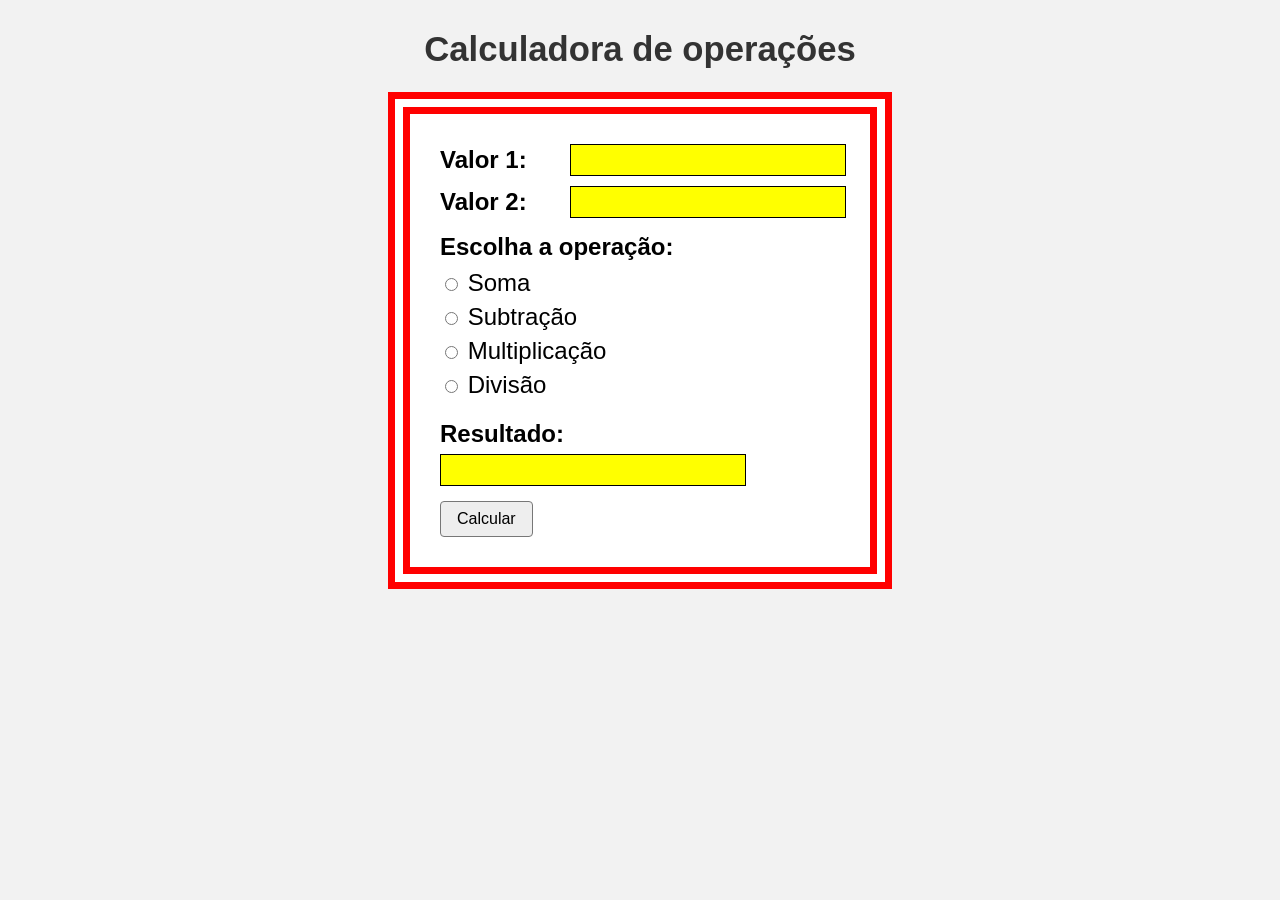
<file: aula_09/index.html>
<!doctype html>
<html lang="pt-BR">

<head>
    <meta charset="UTF-8" />
    <meta name="viewport" content="width=device-width, initial-scale=1.0" />
    <title>Calculadora de operações</title>
    <link rel="stylesheet" href="estilo.css" />
    <script src="script.js" defer></script>
</head>

<body>
    <main>
        <h1>Calculadora de operações</h1>
        <form id="formulario-calculadora">
            <div class="campo">
                <label for="valor1">Valor 1:</label>
                <input type="number" id="valor1" name="valor1" step="any" />
            </div>
            <div class="campo">
                <label for="valor2">Valor 2:</label>
                <input type="number" id="valor2" name="valor2" step="any" />
            </div>
            <p class="titulo-opcoes">Escolha a operação:</p>
            <div class="opcoes">
                <label for="soma">
                    <input type="radio" id="soma" name="operacao" value="soma" />
                    Soma
                </label>
                <label for="subtracao">
                    <input type="radio" id="subtracao" name="operacao" value="subtracao" />
                    Subtração
                </label>
                <label for="multiplicacao">
                    <input type="radio" id="multiplicacao" name="operacao" value="multiplicacao" />
                    Multiplicação
                </label>
                <label for="divisao">
                    <input type="radio" id="divisao" name="operacao" value="divisao" />
                    Divisão
                </label>
            </div>
            <div class="resultado">
                <label for="campo-resultado">Resultado:</label>
                <input type="text" id="campo-resultado" name="resultado" readonly />
            </div>
            <button type="button" id="botao-calcular">Calcular</button>
        </form>
    </main>
</body>

</html>
</file>
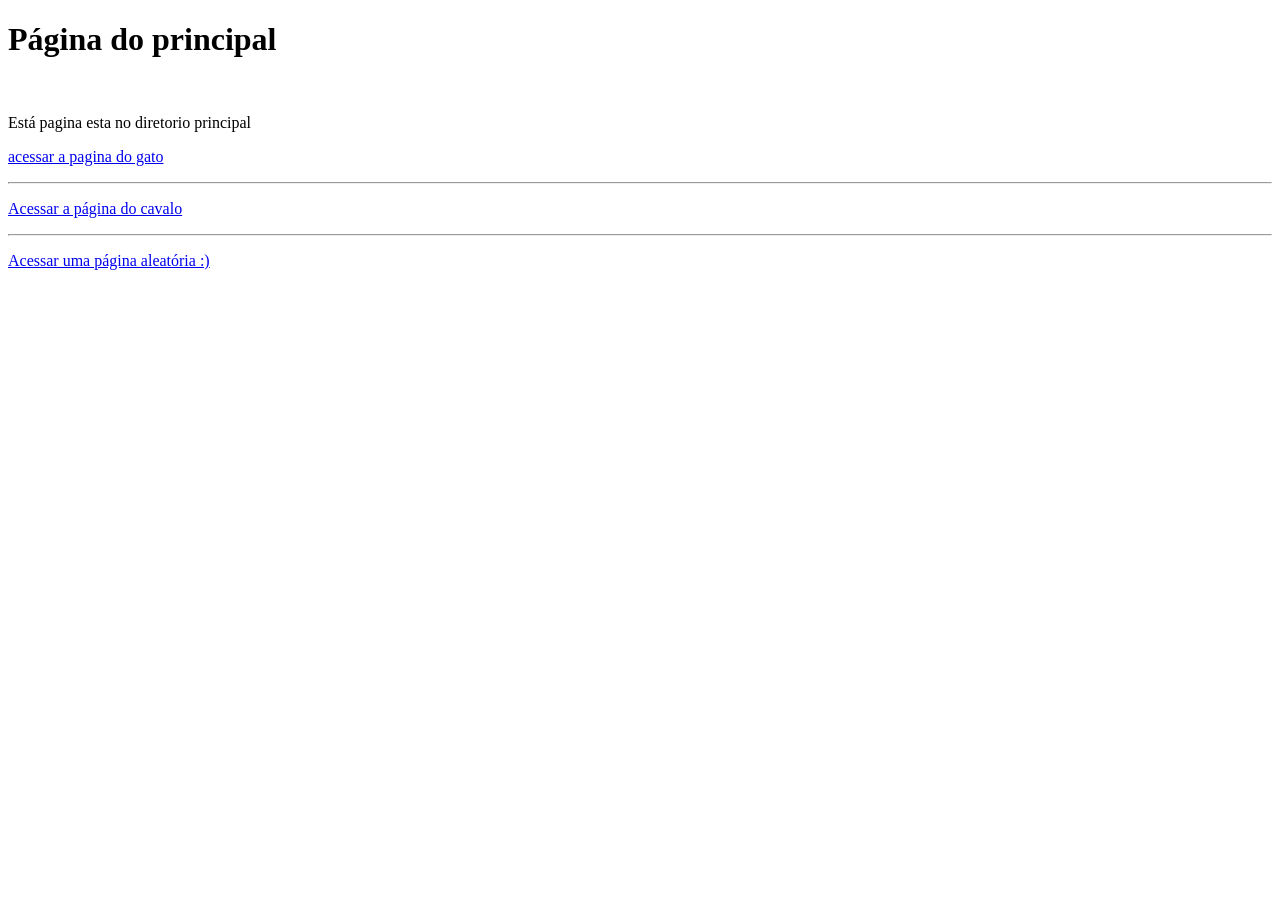
<file: Aula_05/projeto-links/index.html>
<!DOCTYPE html>
<html lang="pt-br">
<head>
    <meta charset="UTF-8">
    <meta name="viewport" content="width=device-width, initial-scale=1.0">
    <title>Document</title>
</head>
<body>
    <h1>Página do principal</h1><br>
    <p>Está pagina esta no diretorio principal</p>

    <p>
        <a href="paginas/gato.html">acessar a pagina do gato</a>
    </p>

    <hr>

    <p>
        <a href="cavalo.html">Acessar a página do cavalo</a>
    </p>

    <hr>

    <p>
        <a href="https://tannhauser.moe/" target="_blank">Acessar uma página aleatória :)</a>
    </p>
    
</body>
</html>
</file>
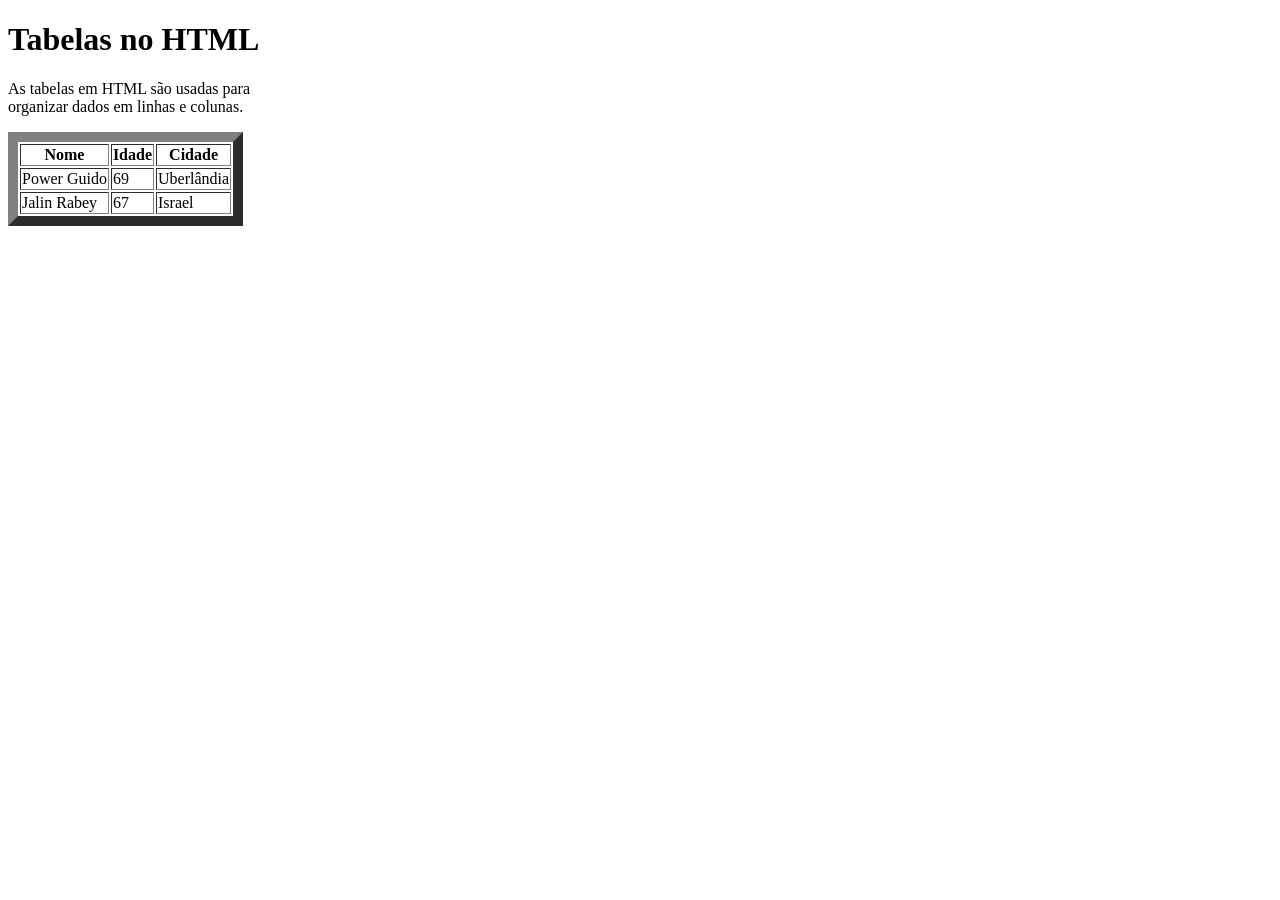
<file: Aula 03/tabelas-safadas.html>
<!DOCTYPE html>
<html lang="pt-br">
<head>
    <meta charset="UTF-8">
    <meta name="viewport" content="width=device-width, initial-scale=1.0">
    <title>Chei de sal</title>
</head>
<body>
    <h1>Tabelas no HTML</h1>
    <p>
        As tabelas em HTML são usadas para <br>
        organizar dados em linhas e colunas.
    </p>
    
    <table border="10">
        <thead>
            <th>Nome</th>
            <th>Idade</th>
            <th>Cidade</th>

        </thead>
        <tbody>
            <tr>
                <td>Power Guido</td>
                <td>69</td>
                <td>Uberlândia</td>
            </tr>
            <tr>
                <td>Jalin Rabey</td>
                <td>67</td>
                <td>Israel</td>
            </tr>

        </tbody>
        



    </table>
</body>
</html>
</file>
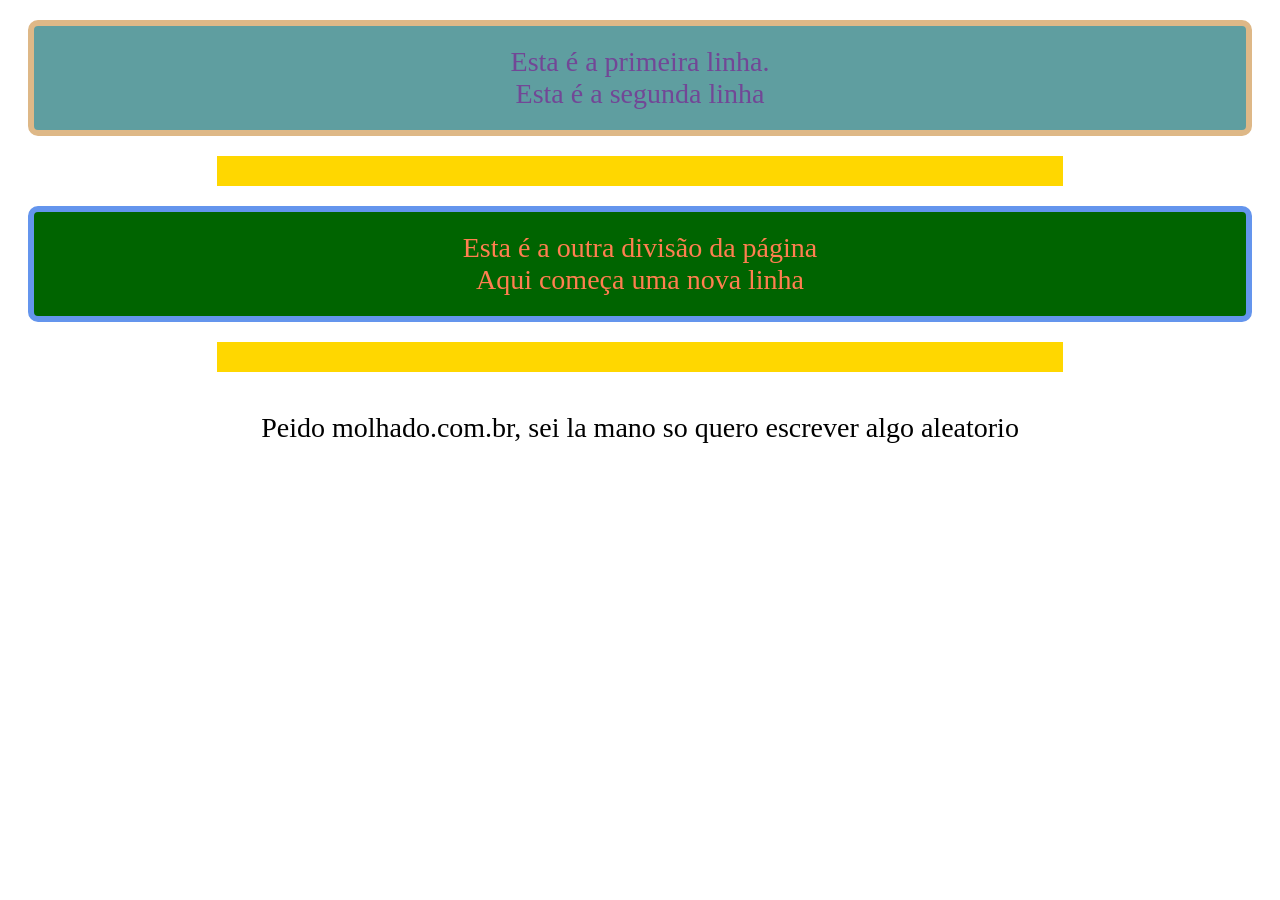
<file: Aula 04/exemplo-de-aula-03-divcss.html>
<!DOCTYPE html>
<html lang="en">
<head>
    <meta charset="UTF-8">
    <meta name="viewport" content="width=device-width, initial-scale=1.0">
    <title>Exemplo div com css</title>
    <style>
        div{
            font-size: 28px;
            text-align: center;
            padding: 20px;
            margin: 20px;
            border-radius: 10px;
        }
        #principal{
            background-color: cadetblue;
            border: 6.7px solid burlywood;
            color: rgb(114, 71, 150);
        }
        #secundaria{
            background-color: darkgreen;
            border: 6.7px solid cornflowerblue;
            color: coral;
        }
        hr{
            border: none;
            border-top: 30px solid gold;
            width: 67%;
         }
    </style>
</head>
<body>
    <div id="principal">
        Esta é a primeira linha.
        <br>
        Esta é a segunda linha 
    </div>
    <hr/>
    <div id="secundaria">
        Esta é a outra divisão da página
        <br/>
        Aqui começa uma nova linha
    </div>
    <hr/>
    <div id="Piadocas">
        Peido molhado.com.br, sei la mano so quero escrever algo aleatorio
        <br>
    </div>
</body>
</html>
</file>
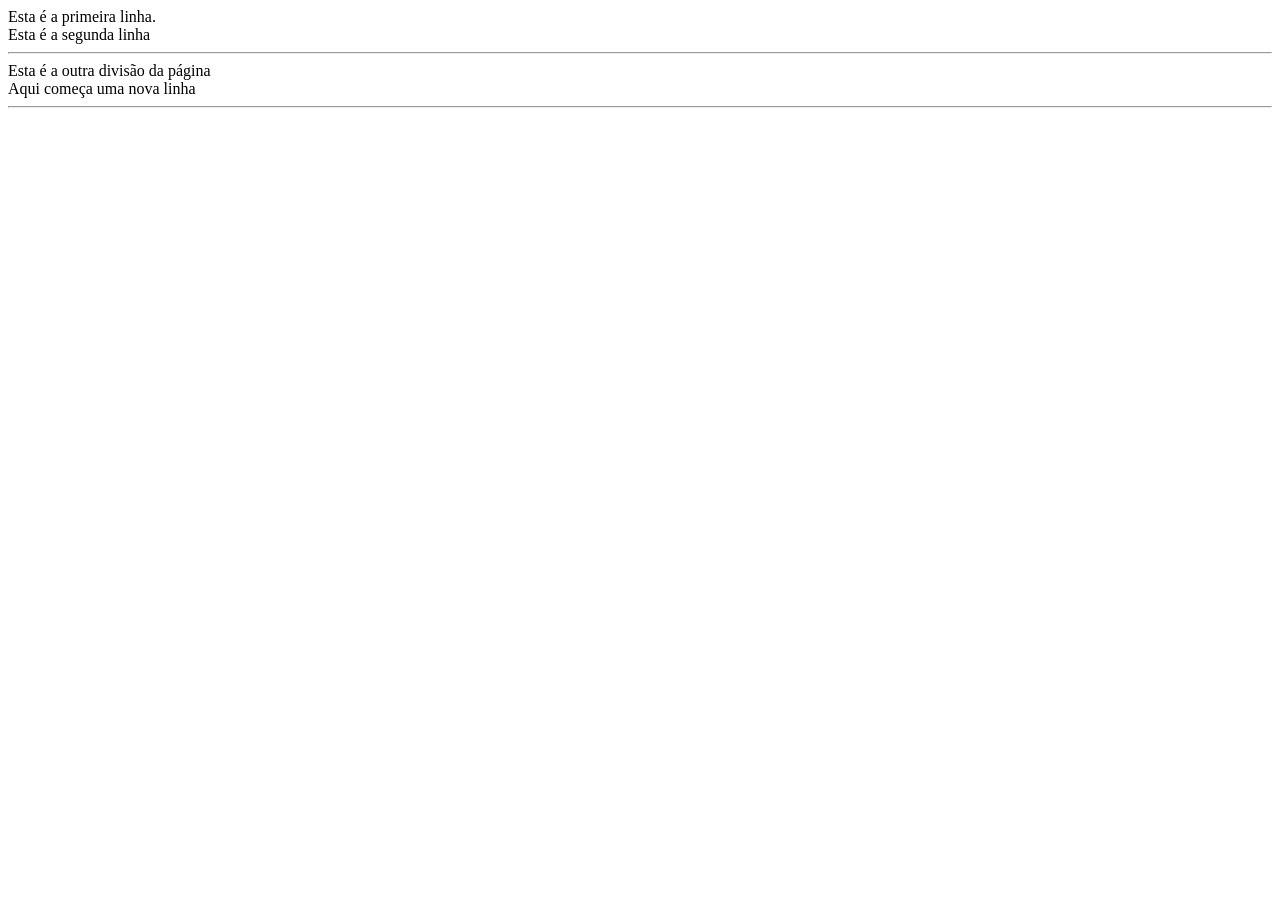
<file: Aula 04/exemplo_de_aula_02_div.html>
<!DOCTYPE html>
<html lang="en">
<head>
    <meta charset="UTF-8">
    <meta name="viewport" content="width=device-width, initial-scale=1.0">
    <title>Exemplo div</title>
</head>
<body>
    <div id="principal">
        Esta é a primeira linha.
        <br>
        Esta é a segunda linha 
    </div>
    <hr/>
    <div id="secundaria">
        Esta é a outra divisão da página
        <br/>
        Aqui começa uma nova linha
    </div>
    <hr>
</body>
</html>
</file>
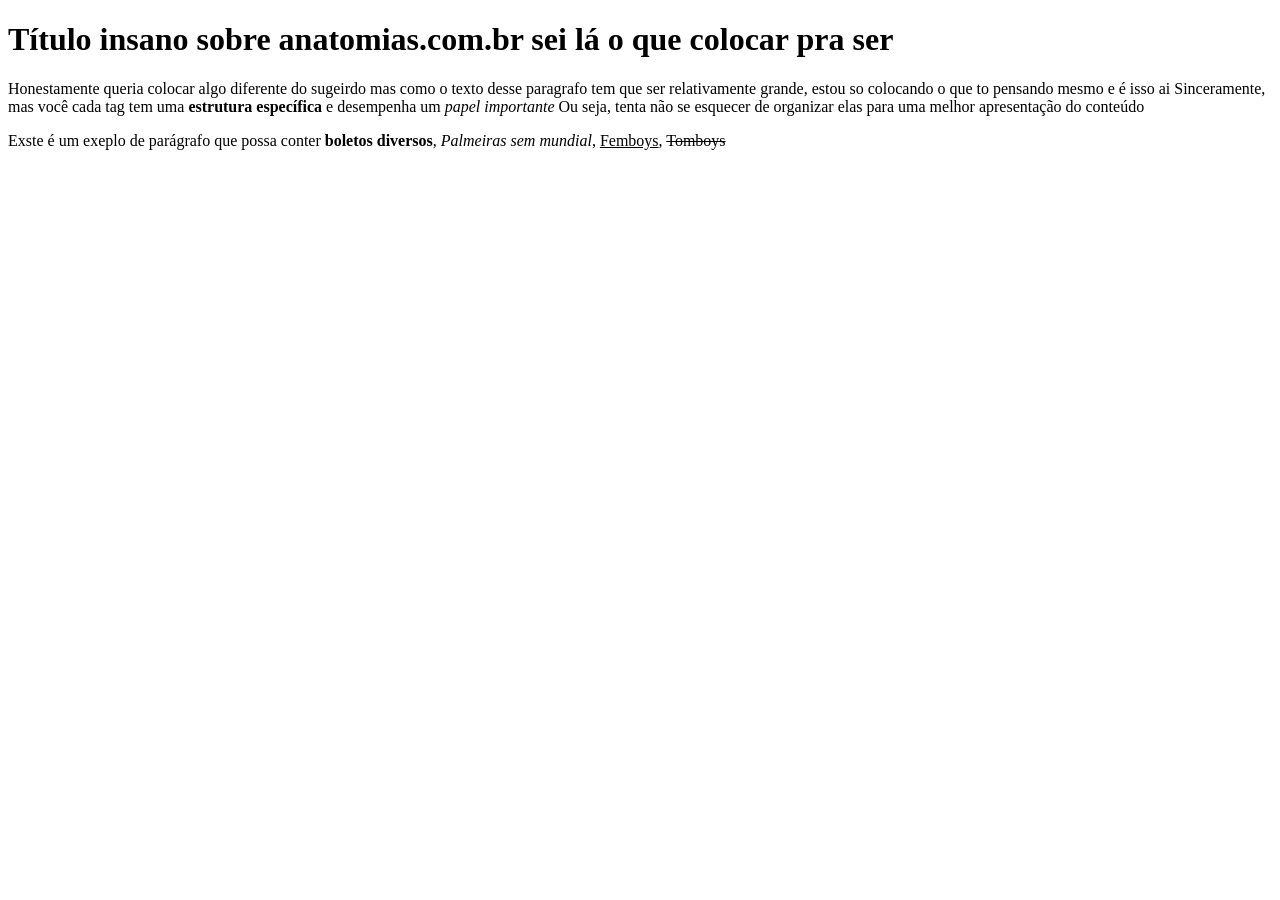
<file: aula02_web/anatomia-tags.html>
<!DOCTYPE html>
<html lang="en">
<head>
    <meta charset="UTF-8">
    <meta name="viewport" content="width=device-width, initial-scale=1.0">
    <title>Anatomia das tags lil bro</title>
</head>
<body>
    <h1>Título insano sobre anatomias.com.br sei lá o que colocar pra ser</h1>
    <p>Honestamente queria colocar algo diferente do sugeirdo mas como o texto desse paragrafo tem que ser relativamente grande, estou so colocando o que to pensando mesmo e é isso ai
        Sinceramente, mas você cada tag tem uma <strong>estrutura específica </strong>e desempenha um <em>papel importante</em>
        Ou seja, tenta não se esquecer de organizar elas para uma melhor apresentação do conteúdo
    </p>
    <p>
        Exste é um exeplo de parágrafo que possa conter
        <strong>boletos diversos</strong>,
        <em>Palmeiras sem mundial</em>,
        <u>Femboys</u>,
        <s>Tomboys</s>
    </p>
</body>
</html>
</file>
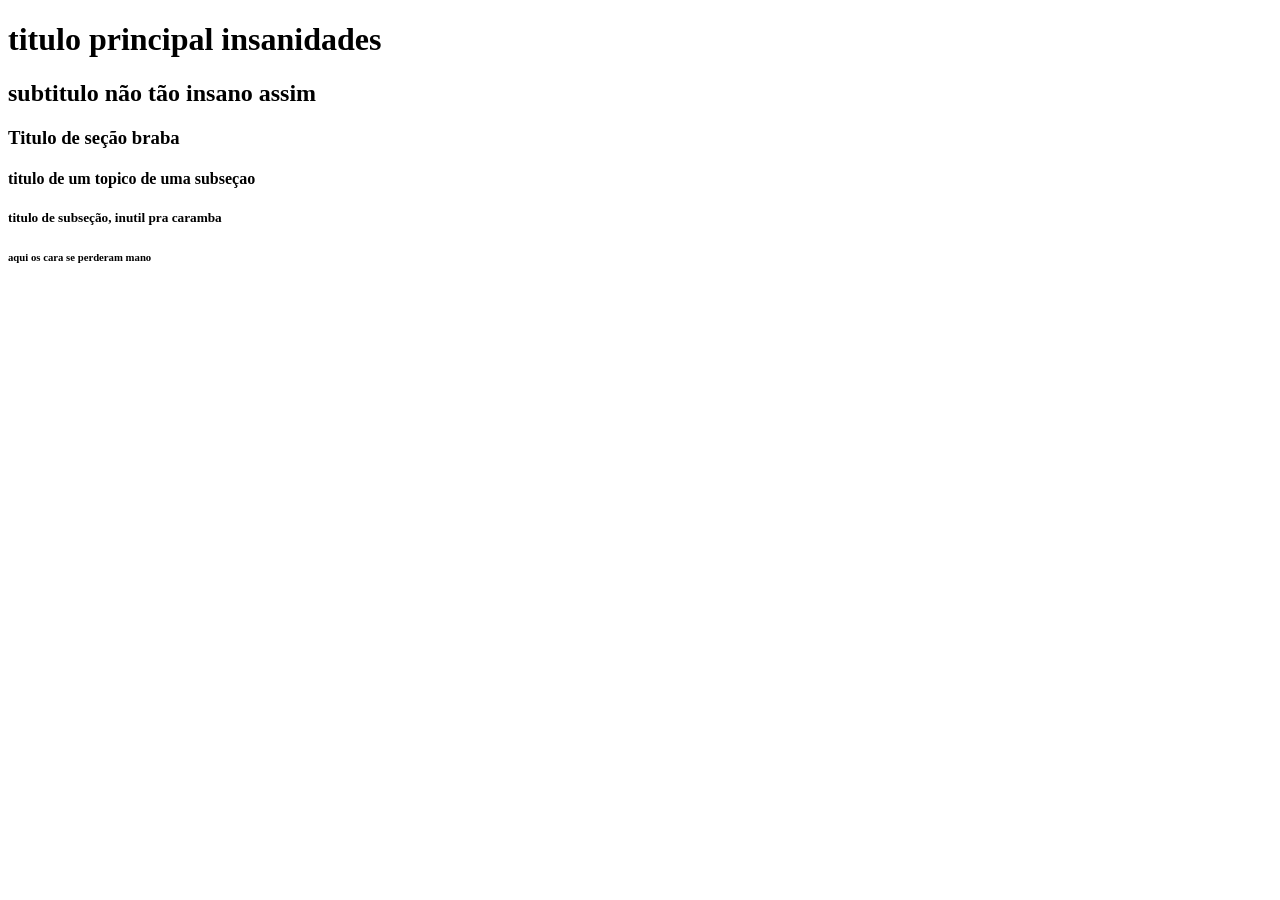
<file: aula02_web/elementos-títulos.html>
<!DOCTYPE html>
<html lang="en">
<head>
    <meta charset="UTF-8">
    <meta name="viewport" content="width=device-width, initial-scale=1.0">
    <title>Elementos de título</title>
</head>
<body>
    <h1>titulo principal insanidades</h1>
    <h2>subtitulo não tão insano assim</h2>
    <h3>Titulo de seção braba </h3>
    <h4>titulo de um topico de uma subseçao</h4>
    <h5>titulo de subseção, inutil pra caramba</h5>
    <h6>aqui os cara se perderam mano</h6>
</body>
</html>
</file>
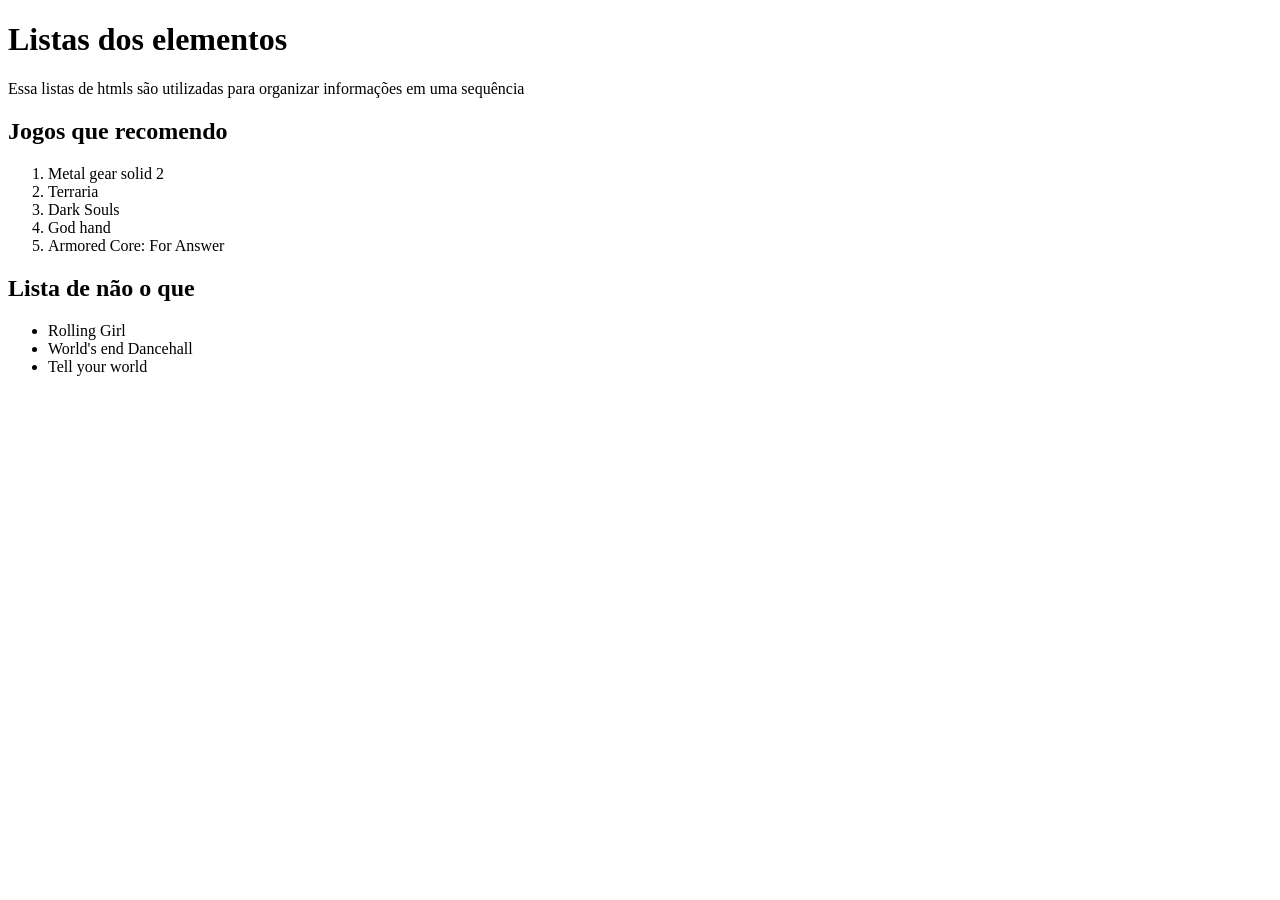
<file: aula02_web/Listas.html>
<!DOCTYPE html>
<html lang="en">
<head>
    <meta charset="UTF-8">
    <meta name="viewport" content="width=device-width, initial-scale=1.0">
    <title>Elementos de listas</title>
</head>
<body>
    <h1>Listas dos elementos</h1>
    <p>
        Essa listas de htmls são utilizadas para organizar informações em uma sequência
    </p>
    <h2>Jogos que recomendo</h2>
    <ol>
        <li>Metal gear solid 2</li>
        <li>Terraria</li>
        <li>Dark Souls</li>
        <li>God hand</li>
        <li>Armored Core: For Answer</li>
    </ol>
    <h2>Lista de não o que</h2>  
    <ul>
        <LI>Rolling Girl</LI>
        <LI>World's end Dancehall</LI>
        <LI>Tell your world</LI>
    </ul>  
</body>
</html>
</file>
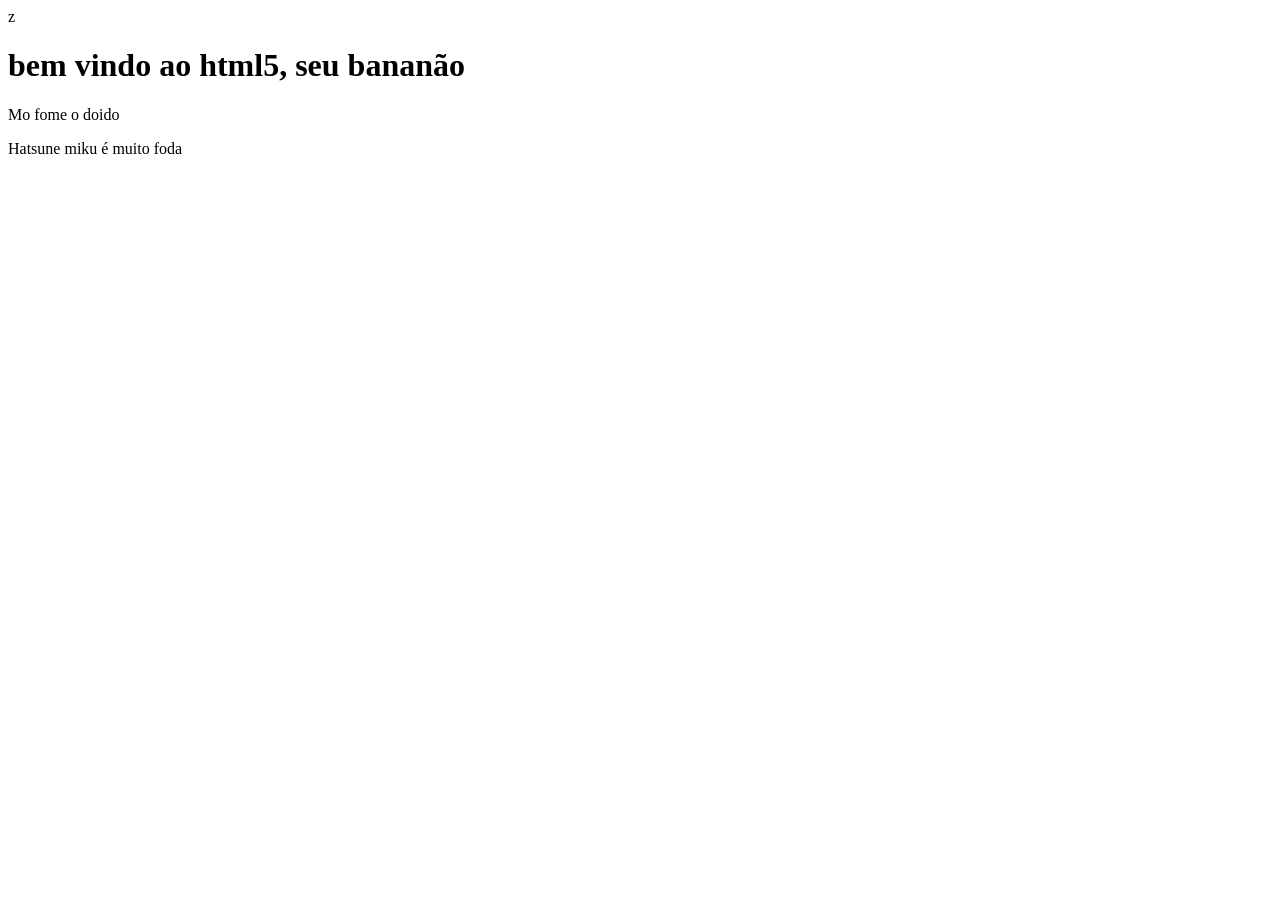
<file: aula02_web/minha-primeira-pagina.html>
<!DOCTYPE html>
<html lang="en">
<head>
    <meta charset="UTF-8">
    <meta name="viewport" content="width=device-width, initial-scale=1.0">z
    <title>Minha primeira página</title>
</head>
<body>
    <h1>bem vindo ao html5, seu bananão</h1>
    <p>Mo fome o doido </p>
    <p>Hatsune miku é muito foda</p>
</body>
</html>
</file>
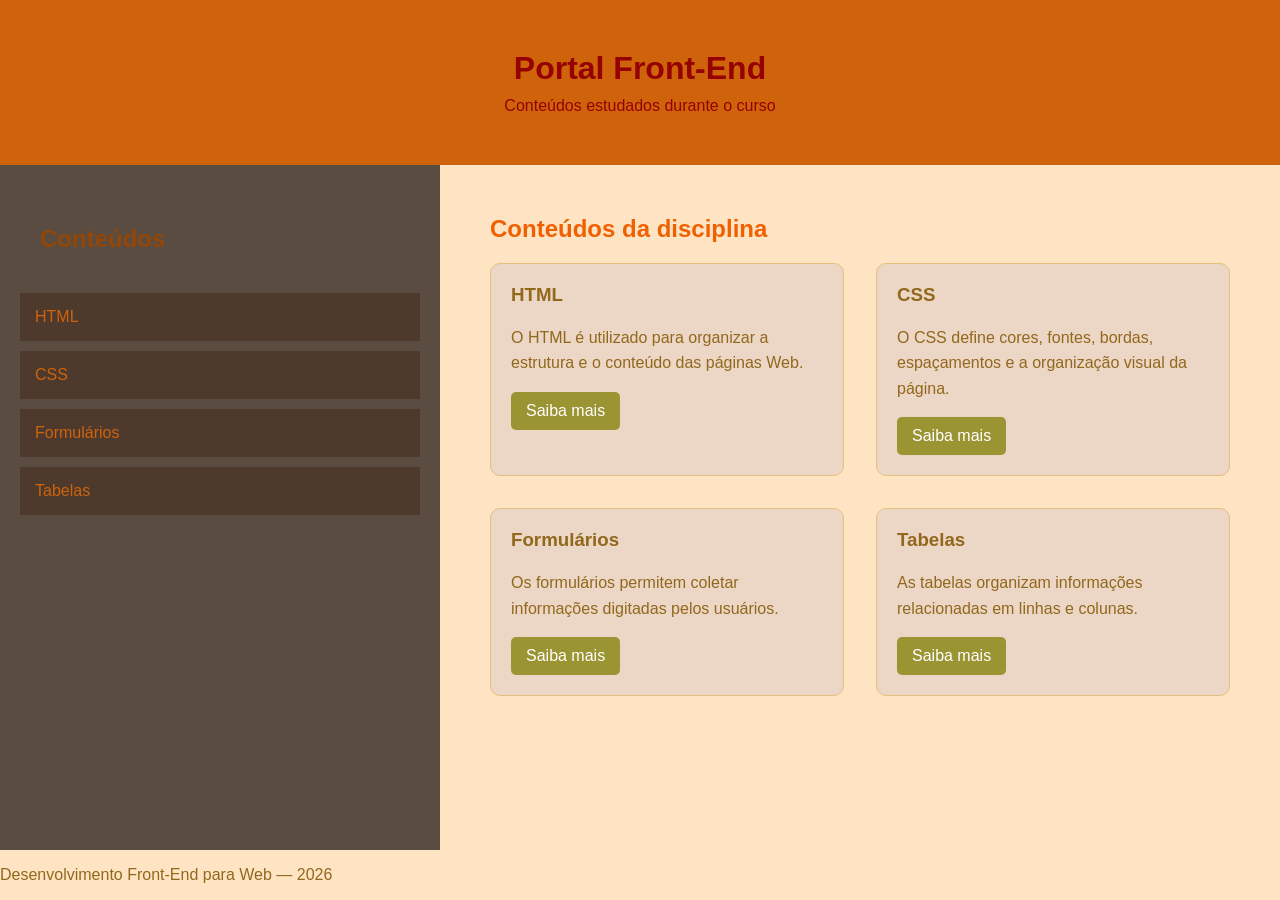
<file: aula08/ExemploDeAula01.html>
<!doctype html>
<html lang="pt-BR">

<head>
    <meta charset="UTF-8" />
    <meta name="viewport" content="width=device-width, initial-scale=1.0" />
    <title>Portal Front-End</title>
</head>

    <link rel="stylesheet" href="style01.css">

<body>
    <div class="layout-pagina">
        <header   class="cabeçalho ">
        <h1>Portal Front-End</h1>
        <p>Conteúdos estudados durante o curso</p>
    </header>

    <aside class="barra-lateral">
        <h2>Conteúdos</h2>
        <nav>
            <ul>
                <li><a href="#">HTML</a></li>
                <li><a href="#">CSS</a></li>
                <li><a href="#">Formulários</a></li>
                <li><a href="#">Tabelas</a></li>
            </ul>
        </nav>
    </aside>

    <main class="conteudo-principal">

        <h2>Conteúdos da disciplina</h2>

        <section class="grid-principal">

            <article class="card">
                <h3>HTML</h3>
                <p>
                    O HTML é utilizado para organizar a estrutura e o conteúdo das
                    páginas Web.
                </p>
                <a href="#">Saiba mais</a>
            </article>
            <article class="card">
                <h3>CSS</h3>
                <p>
                    O CSS define cores, fontes, bordas, espaçamentos e a organização
                    visual da página.
                </p>
                <a href="#">Saiba mais</a>
            </article>
            <article class="card">
                <h3>Formulários</h3>
                <p>
                    Os formulários permitem coletar informações digitadas pelos
                    usuários.
                </p>
                <a href="#">Saiba mais</a>
            </article>
            <article class="card">
                <h3>Tabelas</h3>
                <p>
                    As tabelas organizam informações relacionadas em linhas e colunas.
                </p>
                <a href="#">Saiba mais</a>
            </article>
        </section>
    </main>
    <footer>
        <p>Desenvolvimento Front-End para Web — 2026</p>
    </footer>
    
    </div>
        
</body>

</html>
</file>
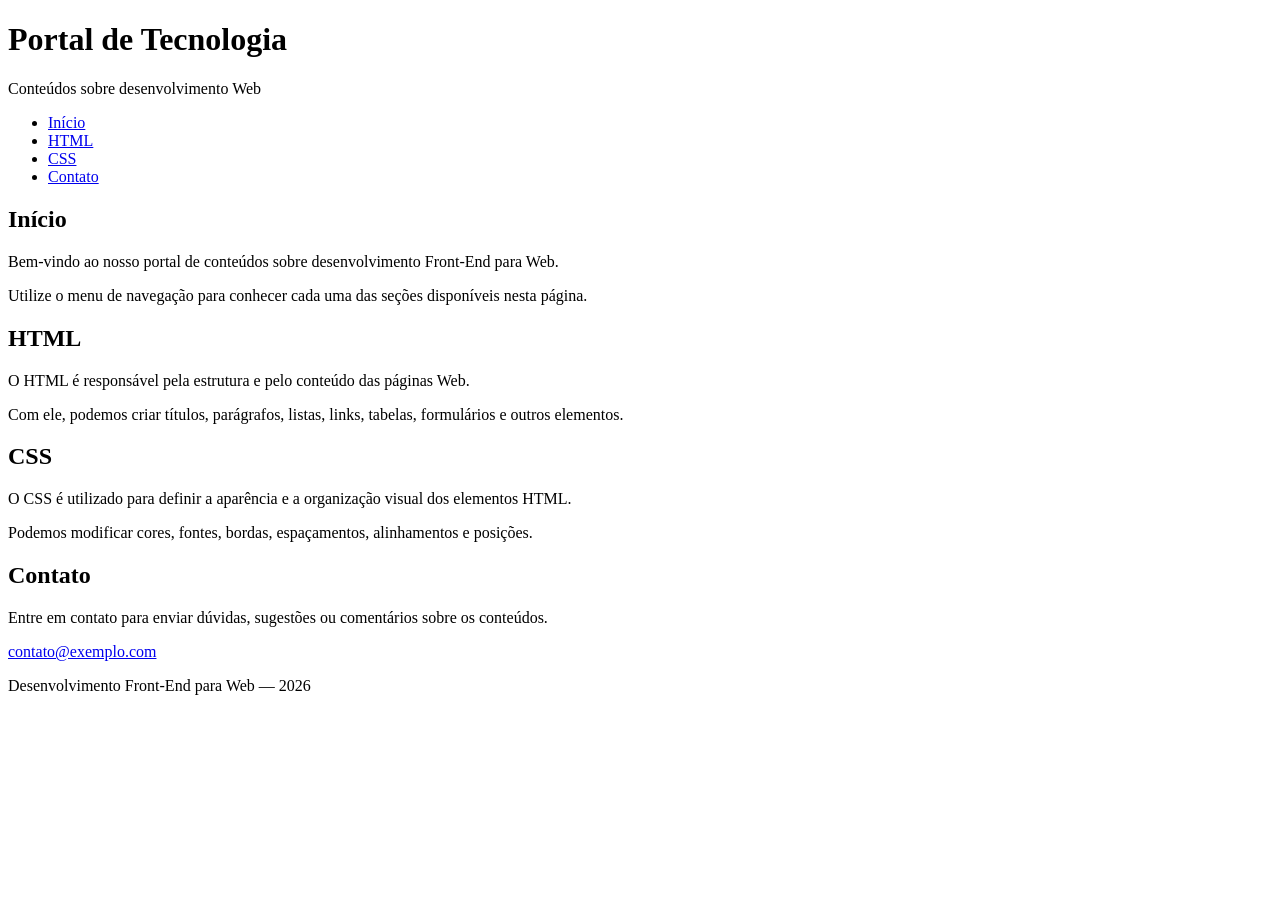
<file: aula08/ExemploDeAula02.html>
<!doctype html>
<html lang="pt-BR">

<head>
    <meta charset="UTF-8" />
    <meta name="viewport" content="width=device-width, initial-scale=1.0" />
    <title>Menu de navegação</title>
</head>

<body>
    <header>
        <h1>Portal de Tecnologia</h1>
        <p>Conteúdos sobre desenvolvimento Web</p>
    </header>
    <nav>
        <ul>
            <li>
                <a href="#inicio">Início</a>
            </li>
            <li>
                <a href="#html">HTML</a>
            </li>
            <li>
                <a href="#css">CSS</a>
            </li>
            <li>
                <a href="#contato">Contato</a>
            </li>
        </ul>
    </nav>
    <main>
        <section>
            <h2>Início</h2>
            <p>
                Bem-vindo ao nosso portal de conteúdos sobre desenvolvimento Front-End
                para Web.
            </p>
            <p>
                Utilize o menu de navegação para conhecer cada uma das seções
                disponíveis nesta página.
            </p>
        </section>
        <section>
            <h2>HTML</h2>
            <p>
                O HTML é responsável pela estrutura e pelo conteúdo das páginas Web.
            </p>
            <p>
                Com ele, podemos criar títulos, parágrafos, listas, links, tabelas,
                formulários e outros elementos.
            </p>
        </section>
        <section>
            <h2>CSS</h2>
            <p>
                O CSS é utilizado para definir a aparência e a organização visual dos
                elementos HTML.
            </p>
            <p>
                Podemos modificar cores, fontes, bordas, espaçamentos, alinhamentos e
                posições.
            </p>
        </section>
        <section>
            <h2>Contato</h2>
            <p>
                Entre em contato para enviar dúvidas, sugestões ou comentários sobre
                os conteúdos.
            </p>
            <a href="mailto:contato@exemplo.com"> contato@exemplo.com </a>
        </section>
    </main>
    <footer>
        <p>Desenvolvimento Front-End para Web — 2026</p>
    </footer>
</body>

</html>
</file>
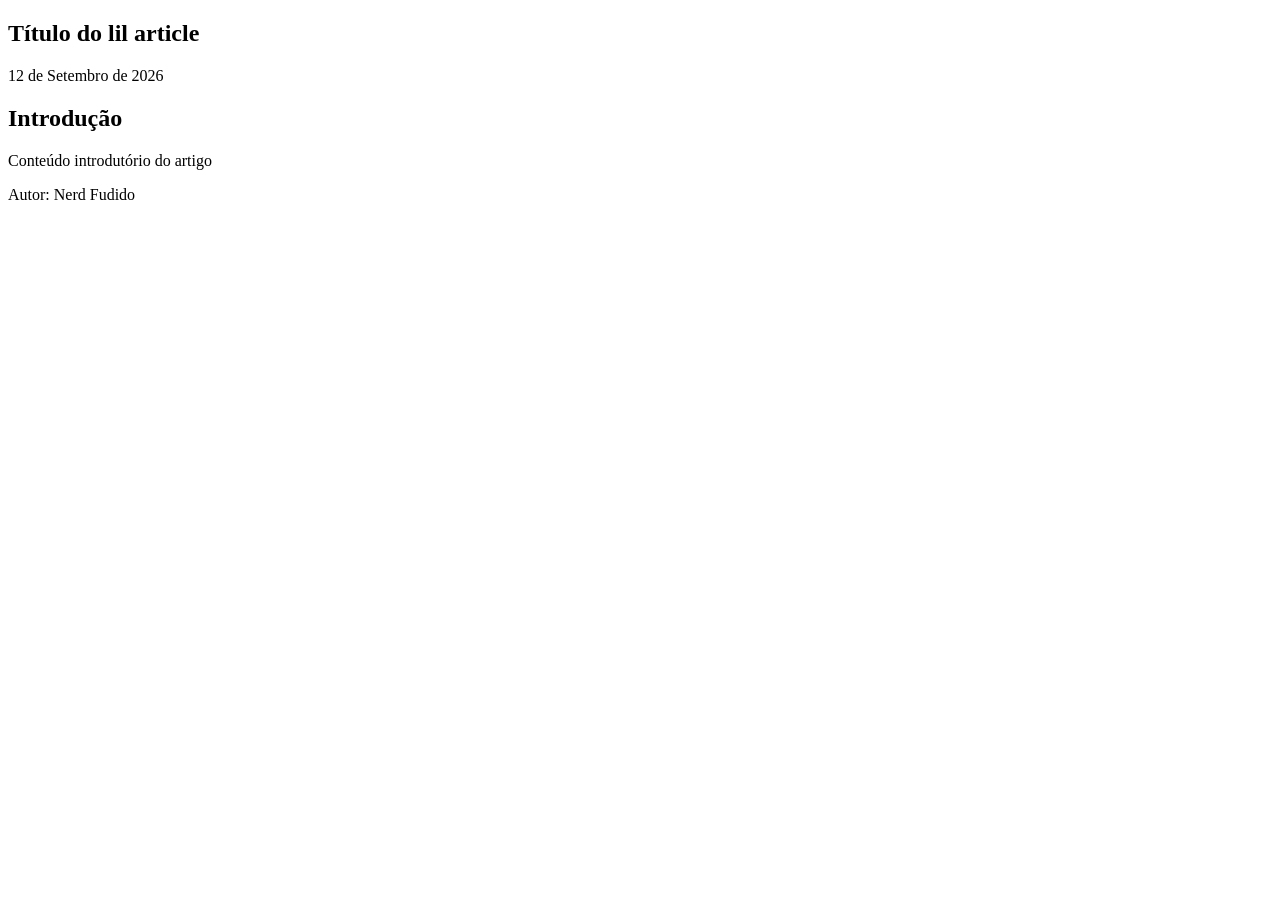
<file: Aula_05/exemplo-aula01-semantica.html>
<!DOCTYPE html>
<html lang="pt-br">
<head>
    <meta charset="UTF-8">
    <meta name="viewport" content="width=device-width, initial-scale=1.0">
    <title>página semântica</title>
</head>
<body>
    <article>
        <header>
            <h1>Título do lil article</h1>
            <time datetime="2026-09-12">12 de Setembro de 2026</time>

        </header>
        <section>
            <h2>Introdução</h2>
            <p>Conteúdo introdutório do artigo</p>
        </section>
        <section>

        </section>
        <footer>
            <p>Autor: Nerd Fudido</p>
        </footer>



    </article>
</body>
</html>
</file>
<file: aula_09/estilo.css>
body {
    margin: 0;
    padding: 30px;
    background-color: #f2f2f2;
    font-family: Verdana, sans-serif;
    font-size: 18pt;
}

main {
    max-width: 600px;
    margin: 0 auto;
}

h1 {
    margin-top: 0;
    color: #333333;
    font-size: 26pt;
    text-align: center;
}

form {
    width: 400px;
    margin: 0 auto;
    padding: 30px;
    border: 22px double red;
    background-color: white;
}

.campo {
    display: grid;
    grid-template-columns: 120px 1fr;
    align-items: center;
    gap: 10px;
    margin-bottom: 10px;
}

.campo label {
    font-weight: bold;
}

.campo input {
    width: 100%;
    border: 1px solid black;
    background-color: yellow;
    font-family: Verdana, sans-serif;
    font-size: 18pt;
}

.titulo-opcoes {
    margin: 15px 0 8px;
    font-weight: bold;
}

.opcoes {
    display: flex;
    flex-direction: column;
    margin-bottom: 15px;
}

.opcoes label {
    margin-bottom: 6px;
    cursor: pointer;
}

.resultado {
    display: flex;
    flex-direction: column;
    margin-bottom: 15px;
}

.resultado label {
    margin-bottom: 6px;
    font-weight: bold;
}

#campo-resultado {
    width: 300px;
    border: 1px solid black;
    background-color: yellow;
    font-family: Verdana, sans-serif;
    font-size: 18pt;
}

button {
    padding: 8px 16px;
    border: 1px solid #777777;
    border-radius: 4px;
    background-color: #eeeeee;
    cursor: pointer;
    font-family: Verdana, sans-serif;
    font-size: 12pt;
    transition: background-color 0.3s;
}

button:hover {
    background-color: #cccccc;
}
</file>
<file: aula08/style01.css>
* {
    box-sizing: border-box;
    
}

body{
    margin: 0; background-color:bisque;
    color: #91681c;
    font-family: Arial, Helvetica, sans-serif;
    
}

/*pa organizar a página doido*/

.layout-pagina {
    display: grid;
    grid-template-areas: 
    "header header"
    "sidebar main"
    "footer footer"
    
    ;
    grid-template-columns: 440px 1fr;
    grid-template-rows: auto 1fr auto;
    
    min-height: 100vh;

}

/* cabeçaralho, pola*/

.cabeçalho {
    grid-area: header;
    background-color: #ce630c;
    color: rgb(150, 1, 1);
    padding: 50px;
    text-align: center;
}

.cabeçalho h1 {
    margin: 0 0 10px;

}

.cabeçalho p {
    margin: 0;
}

/*menu latera*/

.barra-lateral {
    grid-area: sidebar;

    background-color: #5a4c41;
    padding: 20px;
}

.barra-lateral h2   {
    color: #924608;
    padding: 20px;
}

.barra-lateral ul {
    margin: 0;
    padding: 0;
    list-style: none;
}

.barra-lateral li {
    margin-bottom: 10px;
}

.barra-lateral a{
    display: block;
    background-color: #4d3a2c;
    color: #ce630c;
    padding: 15px;
    text-decoration: none;
}

.barra-lateral a:hover{
    background-color: #dacc12;
}

/*conteudo principal (finalmente)*/

.conteudo-principal {
    grid-area: main;
    padding: 50px;
}

.conteudo-principal h2{
    margin-top: 0;
    color: rgb(240, 96, 0);
}

.grid-principal {
    display: grid;

    grid-template-columns: repeat(auto-fit, minmax(300px, 1fr));

    gap: 2rem;
}

/*cards*/

.card{
    background-color: #ecd6c5;
    padding: 20px;
    border: 1px solid rgb(228, 192, 125);
    border-radius: 10px;
    box-shadow: 0 6 7px black;

}

.card h3{
    margin-top: 0;
    color: #91681c;
}

.card p{
    line-height: 1.6;
}

.card a{
    display: inline-block;
    background-color: #9b9432;
    color: white;
    padding: 10px 15px;
    border-radius: 5px;
    text-decoration: none;
}

.card a:hover{
    background-color: aliceblue;
}
</file>
